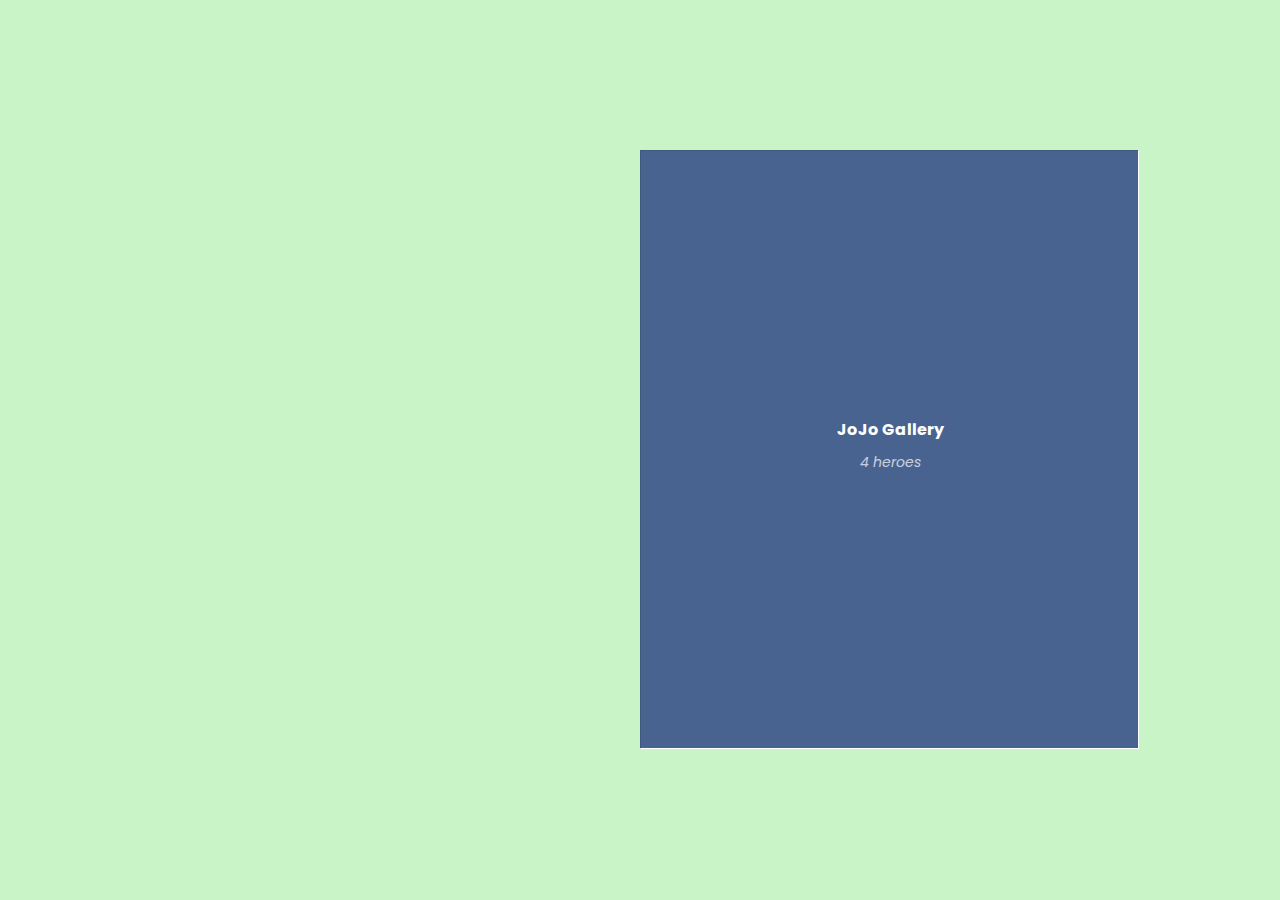
<file: book-effect/index.html>
<!DOCTYPE html>
<html lang="en">

<head>
  <meta charset="UTF-8" />
  <meta name="viewport" content="width=device-width, initial-scale=1.0" />
  <link rel="stylesheet" href="style.css" />
  <title>JOJOOO</title>
</head>

<body>
  <div class="flipbook">
    <div class="hard"> JoJo Gallery <small>4 heroes</small></div>
    <div class="hard"></div>
    <div>
      <small>❤️JoJo❤️</small>
      <small>Bizarre adventure</small>
    </div>
    <div>
      <img src="images/img-1.png" alt="" />
      <small> Hero1 </small>
    </div>
    <div>
      <img src="images/img-2.png" alt="" />
      <small> Hero2 </small>
    </div>
    <div>
      <img src="images/img-3.png" alt="" />
      <small> Hero3 </small>
    </div>
    <div>
      <img src="images/img-4.png" alt="" />
      <small> Hero4 </small>
    </div>
    <div>
      <img src="images/img-1.png" alt="" />
      <small> Hero1❤️ </small>
    </div>
    <div class="hard"></div>
    <div class="hard">Thank You <small>You are welcome!</small></div>
  </div>

  <script src="jquery.js"></script>
  <script src="turn.js"></script>
  <script>
    $(".flipbook").turn();
  </script>
</body>

</html>
</file>
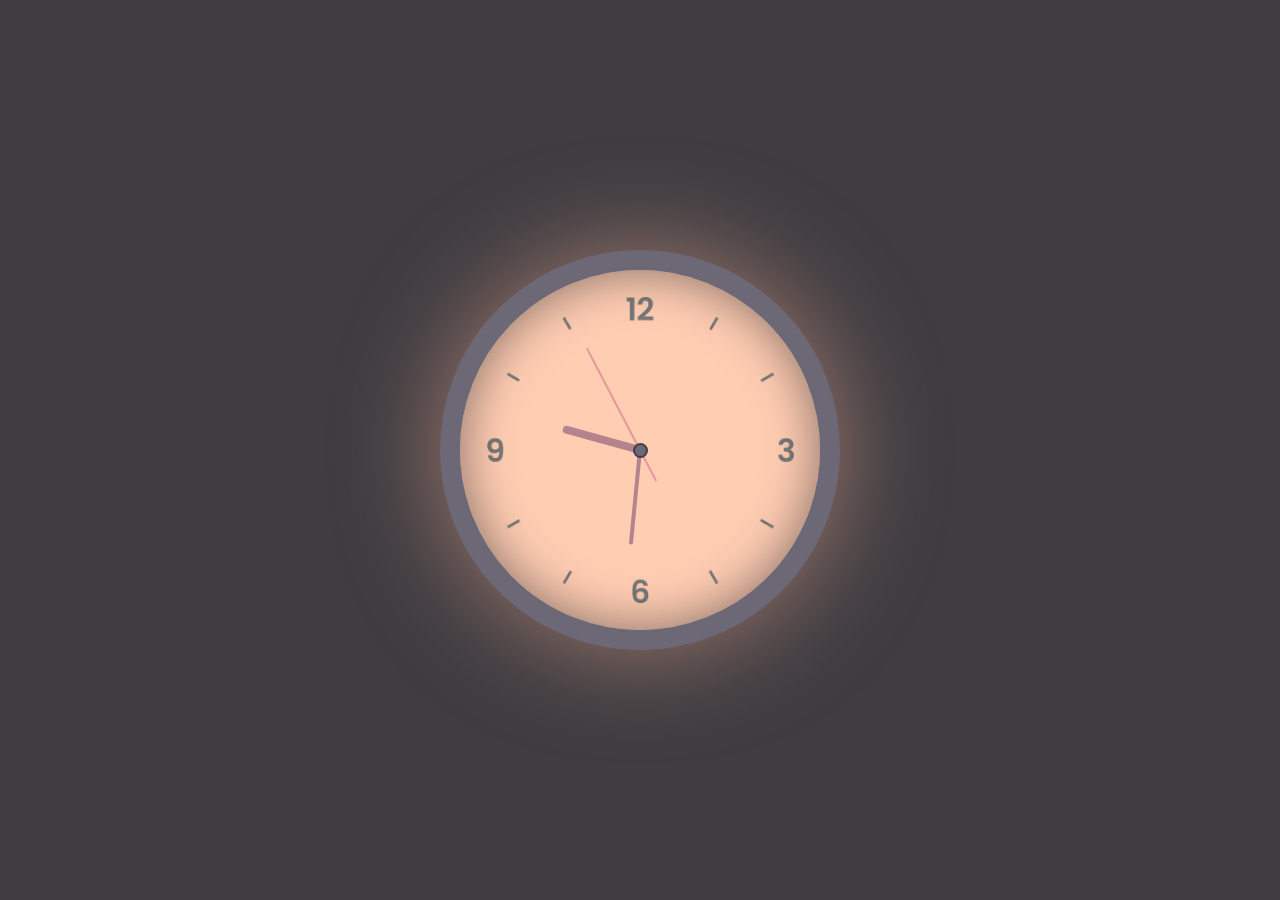
<file: Clock/index.html>
<!DOCTYPE html>
<html lang="en">
<head>
	<meta charset="UTF-8">
	<meta name="viewport" content="width=device-width, initial-scale=1.0">
	<title>Clock</title>
	<link rel="stylesheet" type="text/css" href="Mystyle.css">
	<link href="https://cdn.jsdelivr.net/npm/bootstrap@5.3.3/dist/css/bootstrap.min.css" rel="stylesheet" integrity="sha384-QWTKZyjpPEjISv5WaRU9OFeRpok6YctnYmDr5pNlyT2bRjXh0JMhjY6hW+ALEwIH" crossorigin="anonymous">
</head>
<body style="background-color: #3f3d41;">
	<div class="clock w-380 h-400">
		<div class="hour">
			<div class="hr" id="hr"></div>
		</div>
		<div class="min">
			<div class="mn" id="mn"></div>
		</div>
		<div class="sec">
			<div class="sc" id="sc"></div>
		</div>
	</div>
	<script src="https://cdn.jsdelivr.net/npm/bootstrap@5.3.3/dist/js/bootstrap.bundle.min.js" integrity="sha384-YvpcrYf0tY3lHB60NNkmXc5s9fDVZLESaAA55NDzOxhy9GkcIdslK1eN7N6jIeHz" crossorigin="anonymous"></script>
</body>
<script type="text/javascript" src="myScript.js"></script>
</html>
</file>
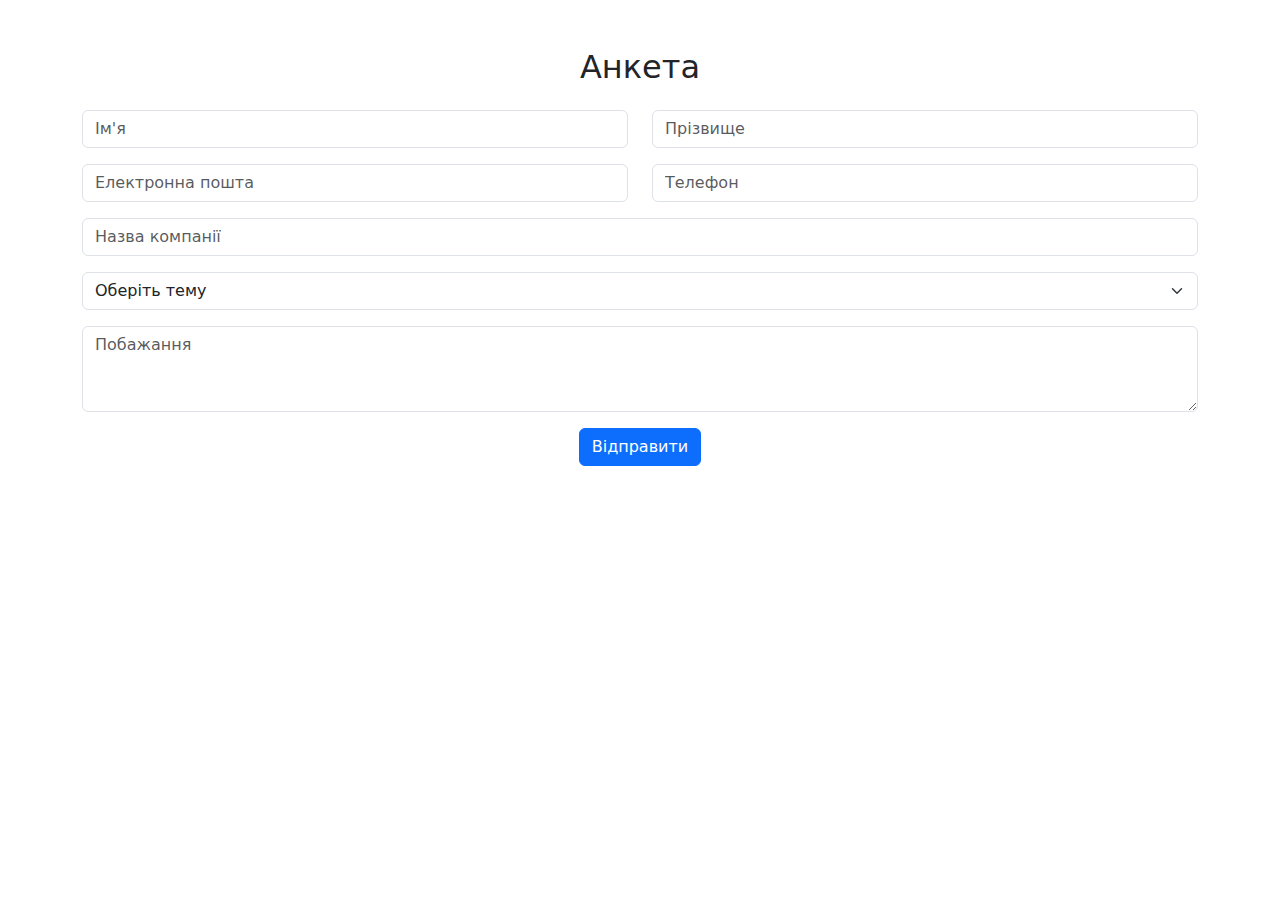
<file: gridform.html>
<!DOCTYPE html>
<html lang="uk">
<head>
    <meta charset="UTF-8">
    <meta name="viewport" content="width=device-width, initial-scale=1.0">
    <title>Анкета</title>
    <link href="https://cdn.jsdelivr.net/npm/bootstrap@5.3.0-alpha1/dist/css/bootstrap.min.css" rel="stylesheet">
</head>
<body>
    <div class="container mt-5">
        <h2 class="text-center mb-4">Анкета</h2>
        <form>
            <div class="row mb-3">
                <div class="col-md-6">
                    <input type="text" class="form-control" placeholder="Ім'я">
                </div>
                <div class="col-md-6">
                    <input type="text" class="form-control" placeholder="Прізвище">
                </div>
            </div>

            <div class="row mb-3">
                <div class="col-md-6">
                    <input type="email" class="form-control" placeholder="Електронна пошта">
                </div>
                <div class="col-md-6">
                    <input type="tel" class="form-control" placeholder="Телефон">
                </div>
            </div>

            <div class="mb-3">
                <input type="text" class="form-control" placeholder="Назва компанії">
            </div>

            <div class="mb-3">
                <select class="form-select">
                    <option selected disabled>Оберіть тему</option>
                    <option>Інженерія</option>
                    <option>Програмування</option>
                    <option>Бізнес</option>
                </select>
            </div>

            <div class="mb-3">
                <textarea class="form-control" rows="3" placeholder="Побажання"></textarea>
            </div>

            <div class="text-center">
                <button type="submit" class="btn btn-primary">Відправити</button>
            </div>
        </form>
    </div>

    <script src="https://cdn.jsdelivr.net/npm/bootstrap@5.3.0-alpha1/dist/js/bootstrap.bundle.min.js"></script>
</body>
</html>
</file>
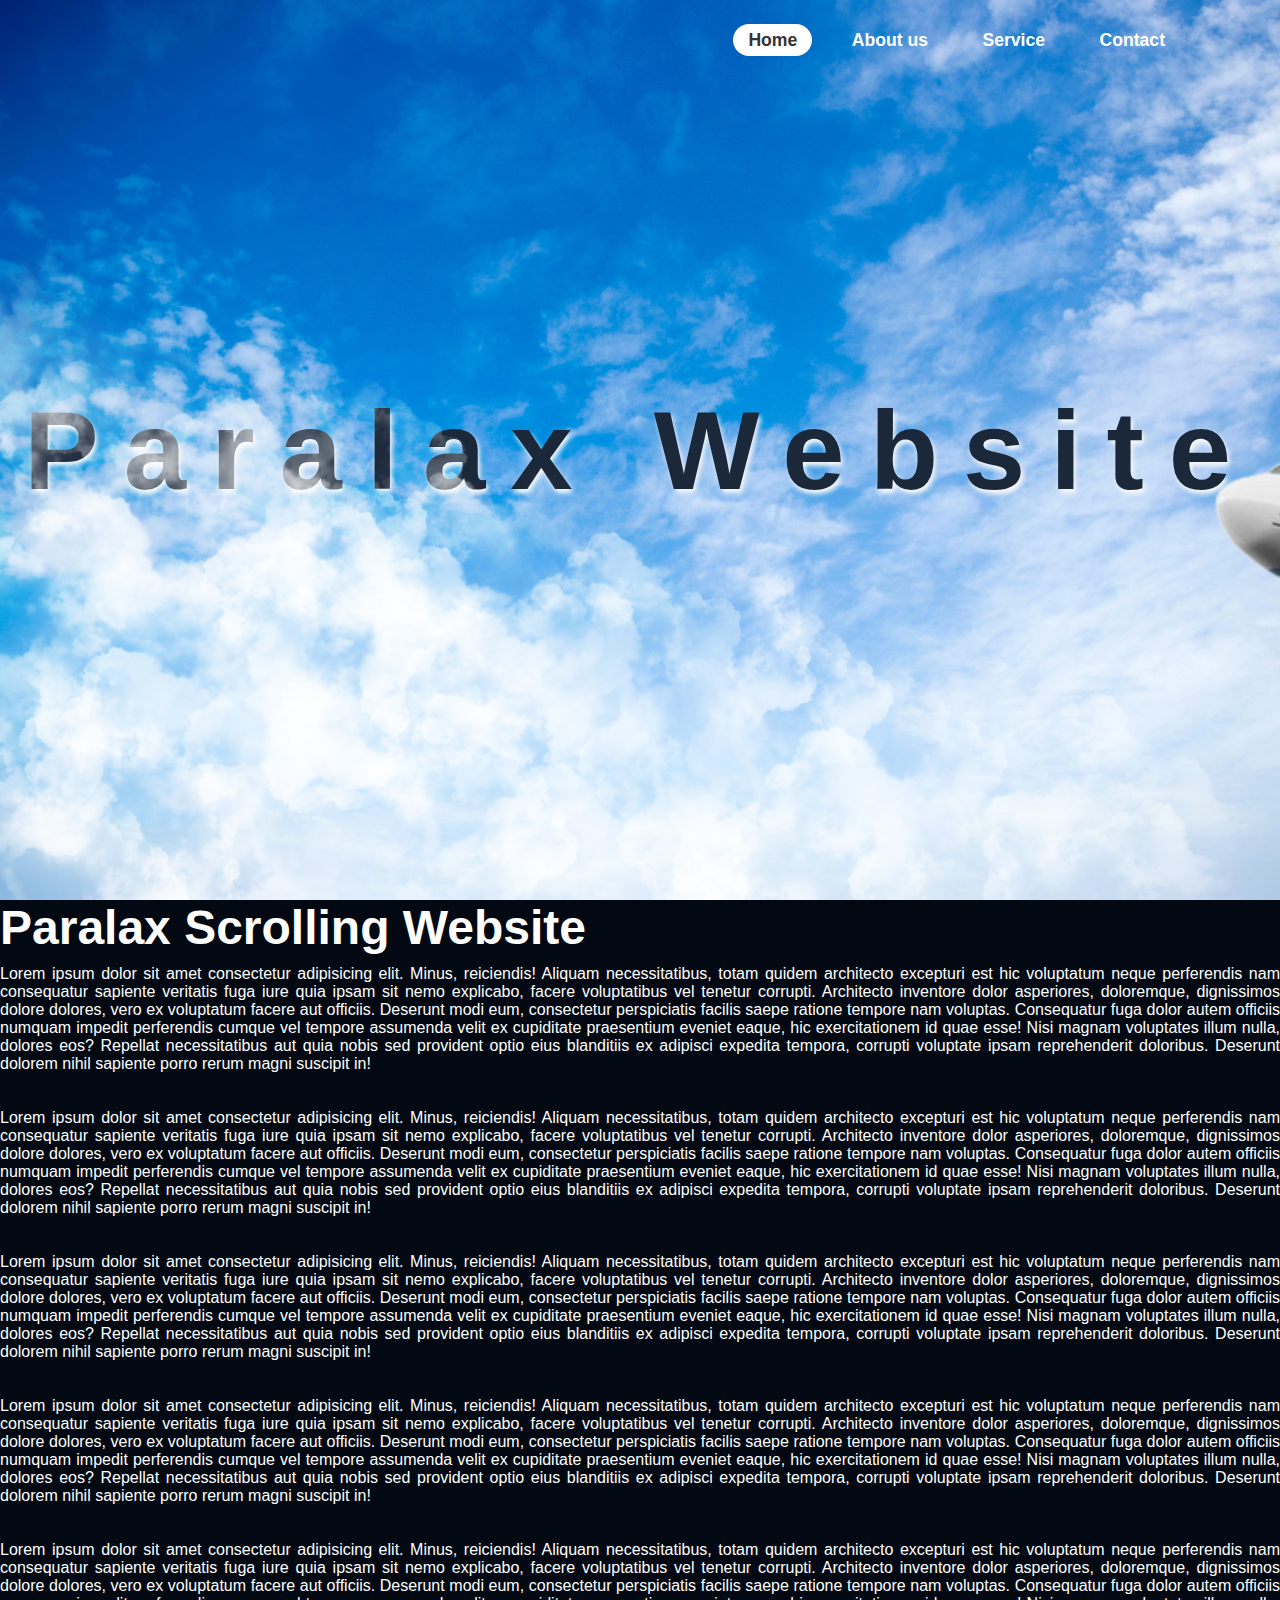
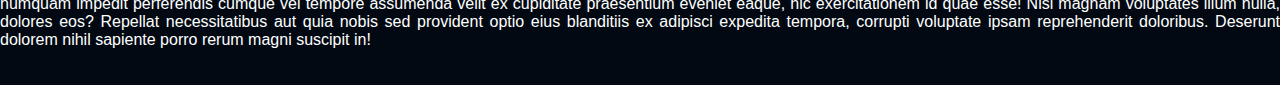
<file: paralax/paralax.html>
<!DOCKTYPE html>
<html lang="en">

<head>
    <meta charset="UTF-8">
    <meta http-equiv="X-UA-Compatible" content="IE-edge">
    <meta name="viewport" content="width-device-width , initial-scale-1.0">
    <link rel="stylesheet" href="paralax.css">
    <title>Паралакс Ефект</title>
</head>
<body>
    <header>
        <h2 class="logo"></h2>
        <nav class="navigation">
            <a class="active" href="#">Home<span></span></a>
            <a href="#">About us<span></span></a>
            <a href="#">Service<span></span></a>
            <a href="#">Contact<span></span></a>
        </nav>
    </header>

    <section class="paralax">
        <h2 id="text">Paralax Website</h2>
        <img src="img/cloud.png" id="cloudLeft">
        <img src="img/plane.png" id="plane">
    </section>
    <section class="second">
        <h2>Paralax Scrolling Website</h2>
        <p>Lorem ipsum dolor sit amet consectetur adipisicing elit. Minus, reiciendis! Aliquam necessitatibus, totam quidem architecto excepturi est hic voluptatum neque perferendis nam consequatur sapiente veritatis fuga iure quia ipsam sit nemo explicabo, facere voluptatibus vel tenetur corrupti. Architecto inventore dolor asperiores, doloremque, dignissimos dolore dolores, vero ex voluptatum facere aut officiis. Deserunt modi eum, consectetur perspiciatis facilis saepe ratione tempore nam voluptas. Consequatur fuga dolor autem officiis numquam impedit perferendis cumque vel tempore assumenda velit ex cupiditate praesentium eveniet eaque, hic exercitationem id quae esse! Nisi magnam voluptates illum nulla, dolores eos? Repellat necessitatibus aut quia nobis sed provident optio eius blanditiis ex adipisci expedita tempora, corrupti voluptate ipsam reprehenderit doloribus. Deserunt dolorem nihil sapiente porro rerum magni suscipit in!</p>
        <br>
        <br>
        <p>Lorem ipsum dolor sit amet consectetur adipisicing elit. Minus, reiciendis! Aliquam necessitatibus, totam quidem architecto excepturi est hic voluptatum neque perferendis nam consequatur sapiente veritatis fuga iure quia ipsam sit nemo explicabo, facere voluptatibus vel tenetur corrupti. Architecto inventore dolor asperiores, doloremque, dignissimos dolore dolores, vero ex voluptatum facere aut officiis. Deserunt modi eum, consectetur perspiciatis facilis saepe ratione tempore nam voluptas. Consequatur fuga dolor autem officiis numquam impedit perferendis cumque vel tempore assumenda velit ex cupiditate praesentium eveniet eaque, hic exercitationem id quae esse! Nisi magnam voluptates illum nulla, dolores eos? Repellat necessitatibus aut quia nobis sed provident optio eius blanditiis ex adipisci expedita tempora, corrupti voluptate ipsam reprehenderit doloribus. Deserunt dolorem nihil sapiente porro rerum magni suscipit in!</p>
        <br>
        <br>
        <p>Lorem ipsum dolor sit amet consectetur adipisicing elit. Minus, reiciendis! Aliquam necessitatibus, totam quidem architecto excepturi est hic voluptatum neque perferendis nam consequatur sapiente veritatis fuga iure quia ipsam sit nemo explicabo, facere voluptatibus vel tenetur corrupti. Architecto inventore dolor asperiores, doloremque, dignissimos dolore dolores, vero ex voluptatum facere aut officiis. Deserunt modi eum, consectetur perspiciatis facilis saepe ratione tempore nam voluptas. Consequatur fuga dolor autem officiis numquam impedit perferendis cumque vel tempore assumenda velit ex cupiditate praesentium eveniet eaque, hic exercitationem id quae esse! Nisi magnam voluptates illum nulla, dolores eos? Repellat necessitatibus aut quia nobis sed provident optio eius blanditiis ex adipisci expedita tempora, corrupti voluptate ipsam reprehenderit doloribus. Deserunt dolorem nihil sapiente porro rerum magni suscipit in!</p>
        <br>
        <br>
        <p>Lorem ipsum dolor sit amet consectetur adipisicing elit. Minus, reiciendis! Aliquam necessitatibus, totam quidem architecto excepturi est hic voluptatum neque perferendis nam consequatur sapiente veritatis fuga iure quia ipsam sit nemo explicabo, facere voluptatibus vel tenetur corrupti. Architecto inventore dolor asperiores, doloremque, dignissimos dolore dolores, vero ex voluptatum facere aut officiis. Deserunt modi eum, consectetur perspiciatis facilis saepe ratione tempore nam voluptas. Consequatur fuga dolor autem officiis numquam impedit perferendis cumque vel tempore assumenda velit ex cupiditate praesentium eveniet eaque, hic exercitationem id quae esse! Nisi magnam voluptates illum nulla, dolores eos? Repellat necessitatibus aut quia nobis sed provident optio eius blanditiis ex adipisci expedita tempora, corrupti voluptate ipsam reprehenderit doloribus. Deserunt dolorem nihil sapiente porro rerum magni suscipit in!</p>
        <br>
        <br>
        <p>Lorem ipsum dolor sit amet consectetur adipisicing elit. Minus, reiciendis! Aliquam necessitatibus, totam quidem architecto excepturi est hic voluptatum neque perferendis nam consequatur sapiente veritatis fuga iure quia ipsam sit nemo explicabo, facere voluptatibus vel tenetur corrupti. Architecto inventore dolor asperiores, doloremque, dignissimos dolore dolores, vero ex voluptatum facere aut officiis. Deserunt modi eum, consectetur perspiciatis facilis saepe ratione tempore nam voluptas. Consequatur fuga dolor autem officiis numquam impedit perferendis cumque vel tempore assumenda velit ex cupiditate praesentium eveniet eaque, hic exercitationem id quae esse! Nisi magnam voluptates illum nulla, dolores eos? Repellat necessitatibus aut quia nobis sed provident optio eius blanditiis ex adipisci expedita tempora, corrupti voluptate ipsam reprehenderit doloribus. Deserunt dolorem nihil sapiente porro rerum magni suscipit in!</p>
        <br>
        <br>
    </section>
    
</body>
<script type="text/javascript" src="script.js"></script>
</html>
</file>
<file: book-effect/style.css>
@import url('https://fonts.googleapis.com/css2?family=Poppins:ital,wght@0,100;0,200;0,300;0,400;0,500;0,600;0,700;0,800;0,900;1,100;1,200;1,300;1,400;1,500;1,600;1,700;1,800;1,900&display=swap');

*{
    margin: 0;
    padding: 0;
    box-sizing: border-box;
	font-family: "Poppins", sans-serif;
}

body {
    display: grid;
    place-content: center;
    height: 100vh;
    width: 100vw;
	overflow: hidden;
	background:  	#c8f4c8;
}

.flipbook {
    width: 1000px;
    height: 600px;
}

.flipbook .hard {
    background: #486390!important;
    color: #fff;
    font-weight: bold;
    border: none; 
}

.flipbook .hard small{
	font-style: italic;
	font-weight: lighter;
	opacity: 0.7;
	font-size: 14px;
}

.flipbook .page {
    background: white;
	display: flex;
	flex-direction: column;
	justify-content: center;
	align-items: center;
    gap: 10px;
    border: 1px solid rgba(0, 0, 0, 0.11);
}

.page img{
	width: 70%;
	object-fit: cover;
	margin: auto;
}

.flipbook .page small{
	font-size: 14px;
    margin-bottom: 10px;
}
</file>
<file: Clock/Mystyle.css>
* {
	margin: 0;
	padding: 0;
	box-sizing: border-box;
}
body {
	display: flex;
	justify-content: center;
	align-items: center;
	min-height: 100vh;
	background:#34303a;
}
.clock{
	width: 400px;
	height: 400px;
	display: flex;
	justify-content: center;
	align-items: center;
	background: #FFCDB2 url(clock.png);
	background-size: cover;
	border-radius: 50%;
	border: 20px solid #6D6875;
	box-shadow: 0px 0px 100px #d69b8ba2, inset 0px 0px 50px #463d3ba8;
}

.clock::before {
	content: '';
	position: absolute;
	width: 15px;
	height: 15px;
	background: #6D6875;
	border: 2px solid #423e49;
	z-index: 100000;
	border-radius: 50%;

}

.hour,
.min,
.sec
{
	position: absolute;
}
.hour, .hr {
	width: 160px;
	height: 160px;
}
.min, .mn {
	width: 190px;
	height: 190px;
}

.sec, .sc {
	width: 230px;
	height: 230px;
}

.hr, .mn, .sc
{
	display: flex;
	justify-content: center;
	position: absolute;
	border-radius: 50%;
}

.hr::before {
	content: '';
	position: absolute;
	width: 8px;
	height: 80px;
	background: #B5838D;
	z-index: 10;
	border-radius: 6px 6px 0 0;
}
.mn::before {
	content: '';
	position: absolute;
	width: 4px;
	height: 90px;
	background: #B5838D;
	z-index: 11;
	border-radius: 6px 6px 0 0;
}
.sc::before {
	content: '';
	position: absolute;
	width: 2px;
	height: 150px;
	background: #E5989B;
	z-index: 12;
	border-radius: 6px 6px 0 0;
}
</file>
<file: paralax/paralax.css>
*{
    margin: 0;
    padding: 0;
    box-sizing: border-box;
    font-family: 'Lucida Sans', 'Lucida Sans Regular', 'Lucida Grande', 'Lucida Sans Unicode', Geneva, Verdana, sans-serif;
}

body{
    min-height: 100vh;
    overflow-x: hidden;
}

header{
    position: absolute;
    top: 0;
    left: 0;
    width: 100%;
    padding: 30px 100px;
    display: flex;
    justify-content: space-between;
    align-items: center;
    z-index: 1;
}

.logo{
    font-size: 2em;
    color: #fff;
    user-select: none;
}

.navigation a{
    position: relative;
    text-decoration: none;
    font-size: 1.1em;
    color: #fff;
    font-weight: 600;
    margin-left: 20px;
    padding: 6px 15px;
    transition: .5s;
}

.navigation a:hover, .navigation a.active{
    color: #333;
}

.navigation a span{
    position: absolute;
    top: 0;
    left: 0;
    width: 100%;
    height: 100%;
    background: #fff;
    border-radius: 30px;
    z-index: -1;
    transform: scale(0);
    opacity: 0;
    transition: .5s;
}

.navigation a:hover span, .navigation a.active span{
    transform: scale(1);
    opacity: 1;
}

.paralax{
    position: relative;
    display: flex;
    justify-content: center;
    align-items: center;
    text-align: center;
    height: 100vh;
    background: url("img/back.jpg");
    background-size: cover;
    background-position: center;
    background-attachment: fixed;
}

#text{
    position: absolute;
    font-size: 7em;
    color: #1b283a;
    text-shadow: 2px 4px 5px #f9f9f9;
    letter-spacing: 25px;
}

.paralax img{
    position: absolute;
    bottom: 0;
    left: 0;
    width: 100%;
    pointer-events: none;
}

.paralax img#plane{
    position: fixed;
    transform: translateX(1000px);
}

.second {
    position: relative;
    background: #020912;
}

.second h2 {
    font-size: 3em;
    color: #fff;
    margin-bottom: 10px;
}

.second p {
    font-size: 1em;
    color: #fff;
    font-weight: 300;
    text-align: justify;
}
</file>
